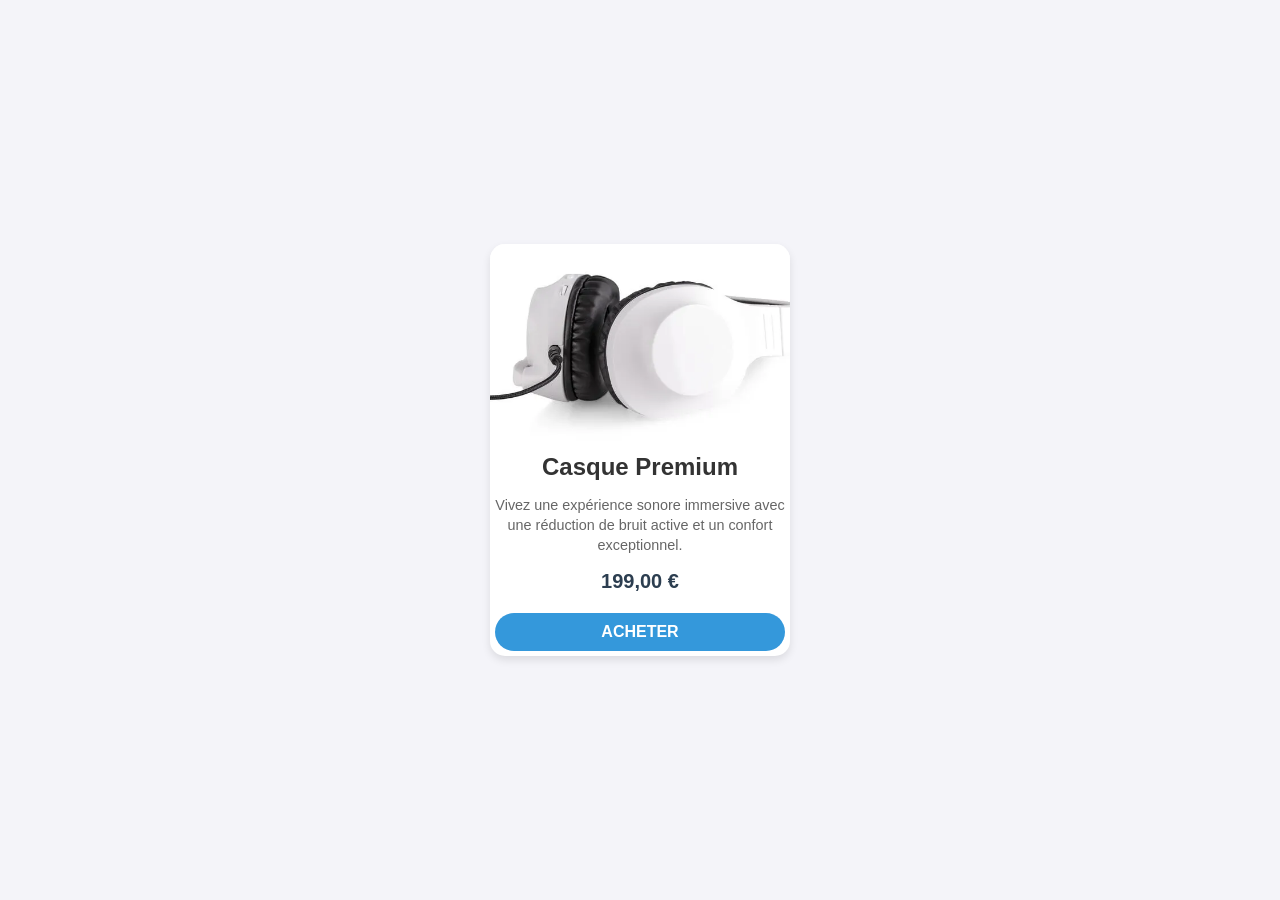
<file: exercice2/index.html>
<!DOCTYPE html>
<html lang="fr">
<head>
    <meta charset="UTF-8">
    <title>Carte Produit</title>
    <style>
        /* Style de base pour centrer la carte sur la page */
        body {
            font-family: 'Segoe UI', Tahoma, Geneva, Verdana, sans-serif;
            background-color: #f4f4f9;
            display: flex;
            justify-content: center;
            align-items: center;
            height: 100vh;
            margin: 0;
        }

        /* Conteneur de la carte */
        .product-card {
            background-color: #fff;
            width: 300px;
            border-radius: 15px;
            overflow: hidden;
            box-shadow: 0 4px 8px rgba(0,0,0,0.1);
            transition: transform 0.3s ease, box-shadow 0.3s ease;
            cursor: pointer;
        }

        /* Effet au survol de la carte */
        .product-card:hover {
            transform: translateY(-10px);
            box-shadow: 0 12px 20px rgba(0,0,0,0.2);
        }

        /* Image du produit */
        .product-image {
            width: 100%;
            height: 200px;
            object-fit: cover;
        }

        /* Contenu textuel */
        .product-info {
            padding: 5px;
            text-align: center;
        }

        .product-title {
            margin: 0 20px 10px;
            font-size: 1.5rem;
            color: #333;
        }

        .product-description {
            font-size: 0.9rem;
            color: #666;
            margin-bottom: 15px;
            line-height: 1.4;
        }

        .product-price {
            font-size: 1.25rem;
            font-weight: bold;
            color: #2c3e50;
            margin-bottom: 20px;
            display: block;
        }

        /* Bouton Acheter */
        .buy-button {
            background-color: #3498db;
            color: white;
            border: none;
            padding: 10px 20px;
            border-radius: 25px;
            font-size: 1rem;
            font-weight: bold;
            text-transform: uppercase;
            cursor: pointer;
            transition: background-color 0.3s ease;
            width: 100%;
        }

        /* Effet au survol du bouton */
        .buy-button:hover {
            background-color: #2980b9;
        }
    </style>
</head>
<body>

    <div class="product-card">
        <img src="casque.webp" alt="Casque Audio" class="product-image">
        
        <div class="product-info">
            <h2 class="product-title">Casque Premium</h2>
            <p class="product-description">
                Vivez une expérience sonore immersive avec une réduction de bruit active et un confort exceptionnel.
            </p>
            <span class="product-price">199,00 €</span>
            <button class="buy-button">Acheter</button>
        </div>
    </div>

</body>
</html>
</file>
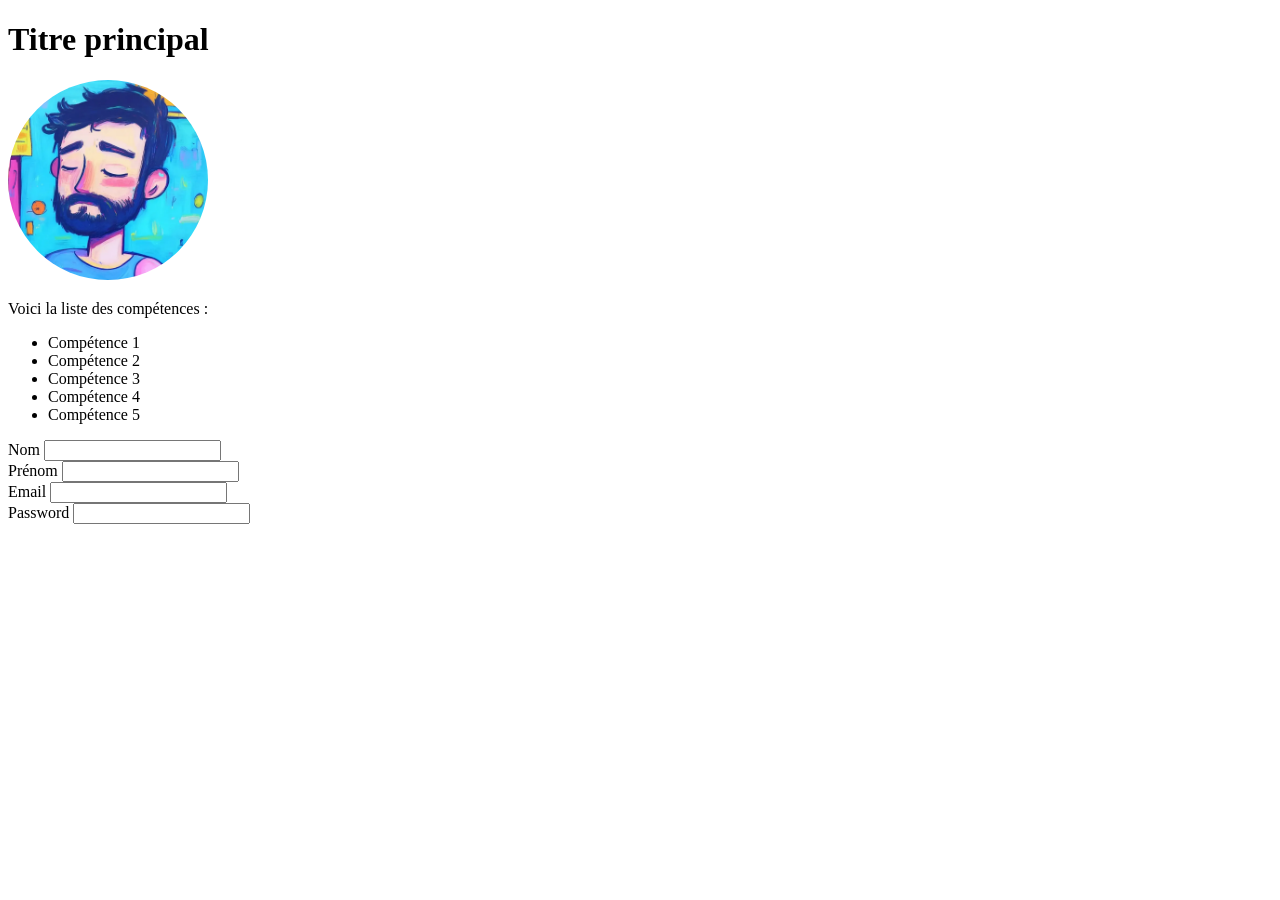
<file: exercice1.html>
<!DOCTYPE html>
<html lang="en">
<head>
    <meta charset="UTF-8">
    <meta name="viewport" content="width=device-width, initial-scale=1.0">
    <title>Exercice 1</title>
</head>
<style>
    img {
        width: 200px;
        height: 200px;
        border-radius: 50%;
    }
</style>
<body>
    <h1>Titre principal</h1>
    <img src="item4.webp" alt="Photo de profil">
    <p>Voici la liste des compétences :</p>
    <ul>
        <li>Compétence 1</li>
        <li>Compétence 2</li>
        <li>Compétence 3</li>
        <li>Compétence 4</li>
        <li>Compétence 5</li>
    </ul>

    <form action="">
        <label for="">Nom</label>
        <input type="text"><br>
        <label for="">Prénom</label>
        <input type="text"><br>
        <label for="">Email</label>
        <input type="email"><br>
        <label for="">Password</label>
        <input type="password">
    </form>
</body> 
</html>
</file>
